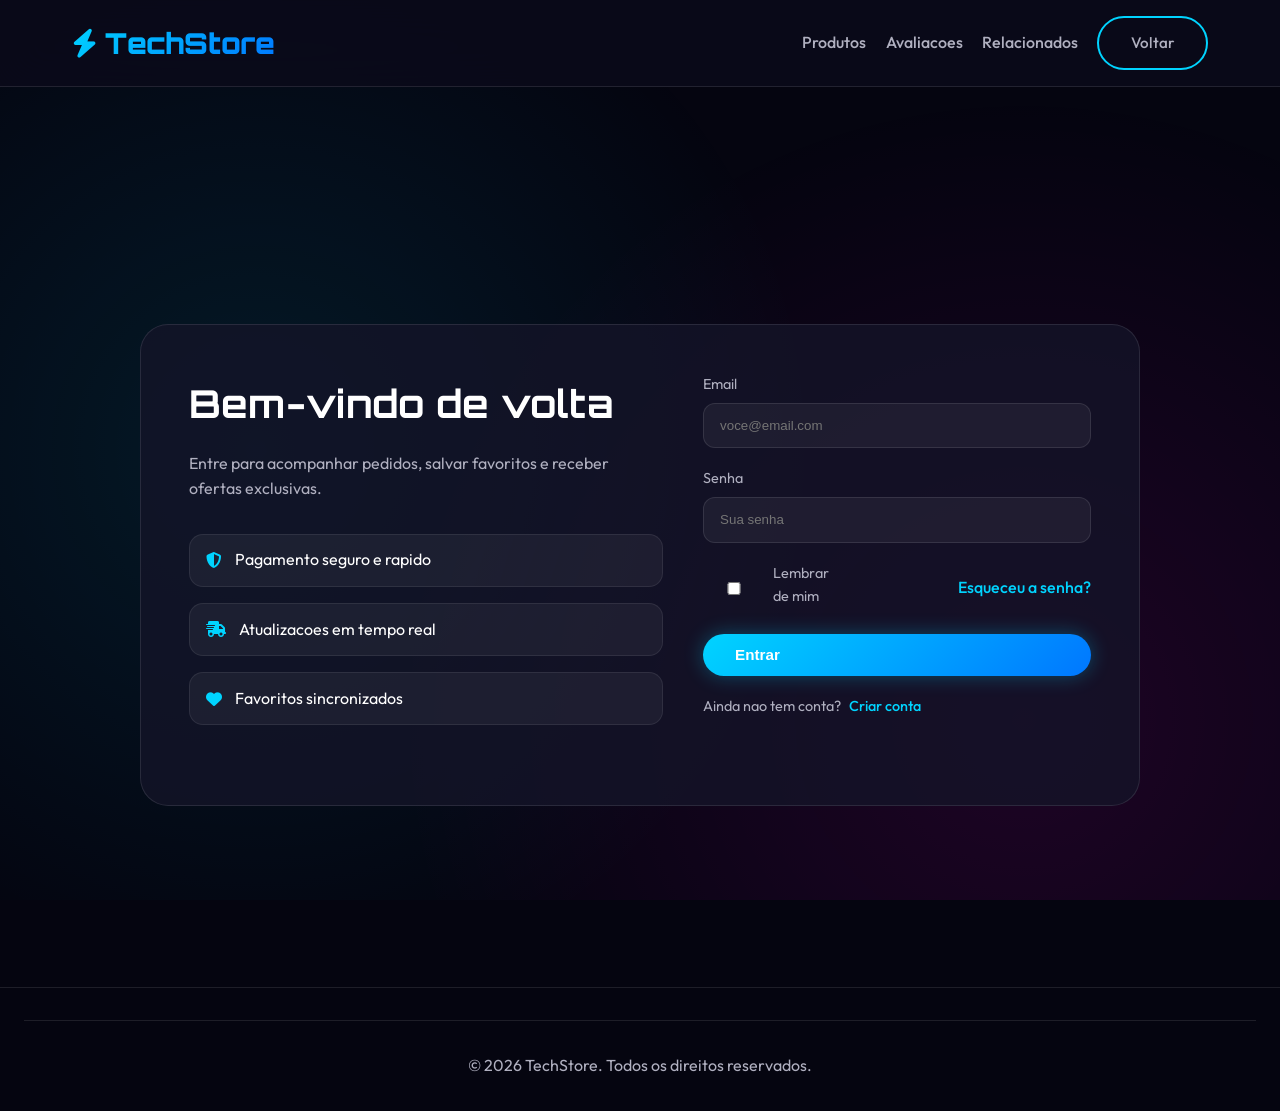
<file: login.html>
﻿<!DOCTYPE html>
<html lang="pt-BR">

<head>
    <meta charset="UTF-8">
    <meta name="viewport" content="width=device-width, initial-scale=1.0">
    <meta name="description" content="TechStore - Entre na sua conta para acompanhar pedidos, favoritos e ofertas premium.">
    <meta name="theme-color" content="#07111f">
    <title>TechStore - Login</title>

    <link rel="preconnect" href="https://fonts.googleapis.com">
    <link rel="preconnect" href="https://fonts.gstatic.com" crossorigin>
    <link href="https://fonts.googleapis.com/css2?family=Orbitron:wght@400;700;900&family=Outfit:wght@300;400;500;600;700&display=swap" rel="stylesheet">

    <link rel="stylesheet" href="styles.css">
    <link rel="stylesheet" href="https://cdnjs.cloudflare.com/ajax/libs/font-awesome/6.4.0/css/all.min.css">
</head>

<body class="login-body">
    <header class="simple-header">
        <nav class="simple-nav">
            <a class="logo" href="index.html">
                <i class="fas fa-bolt"></i> TechStore
            </a>
            <div class="simple-links">
                <a href="index.html#produtos">Produtos</a>
                <a href="index.html#avaliacoes">Avaliacoes</a>
                <a href="index.html#relacionados">Relacionados</a>
                <a class="btn-outline" href="index.html">Voltar</a>
            </div>
        </nav>
    </header>

    <main class="login-page">
        <section class="login-card">
            <div class="login-info">
                <h1>Bem-vindo de volta</h1>
                <p>Entre para acompanhar pedidos, salvar favoritos e receber ofertas exclusivas.</p>
                <div class="login-highlights">
                    <div class="login-highlight">
                        <i class="fas fa-shield-alt"></i>
                        <span>Pagamento seguro e rapido</span>
                    </div>
                    <div class="login-highlight">
                        <i class="fas fa-truck-fast"></i>
                        <span>Atualizacoes em tempo real</span>
                    </div>
                    <div class="login-highlight">
                        <i class="fas fa-heart"></i>
                        <span>Favoritos sincronizados</span>
                    </div>
                </div>
            </div>

            <form class="login-form" id="loginForm">
                <label>
                    <span>Email</span>
                    <input type="email" placeholder="voce@email.com" required>
                </label>
                <label>
                    <span>Senha</span>
                    <input type="password" placeholder="Sua senha" required>
                </label>
                <div class="login-actions">
                    <label class="remember-me">
                        <input type="checkbox">
                        <span>Lembrar de mim</span>
                    </label>
                    <a class="text-link" href="#">Esqueceu a senha?</a>
                </div>
                <button class="btn-primary" type="submit">Entrar</button>
                <div class="login-links">
                    <span>Ainda nao tem conta?</span>
                    <a class="text-link" href="#">Criar conta</a>
                </div>
                <p class="login-feedback" id="loginFeedback" role="status" aria-live="polite"></p>
            </form>
        </section>
    </main>

    <footer class="simple-footer">
        <div class="footer-bottom">
            <p>&copy; 2026 TechStore. Todos os direitos reservados.</p>
        </div>
    </footer>

    <script src="login.js"></script>
</body>

</html>
</file>
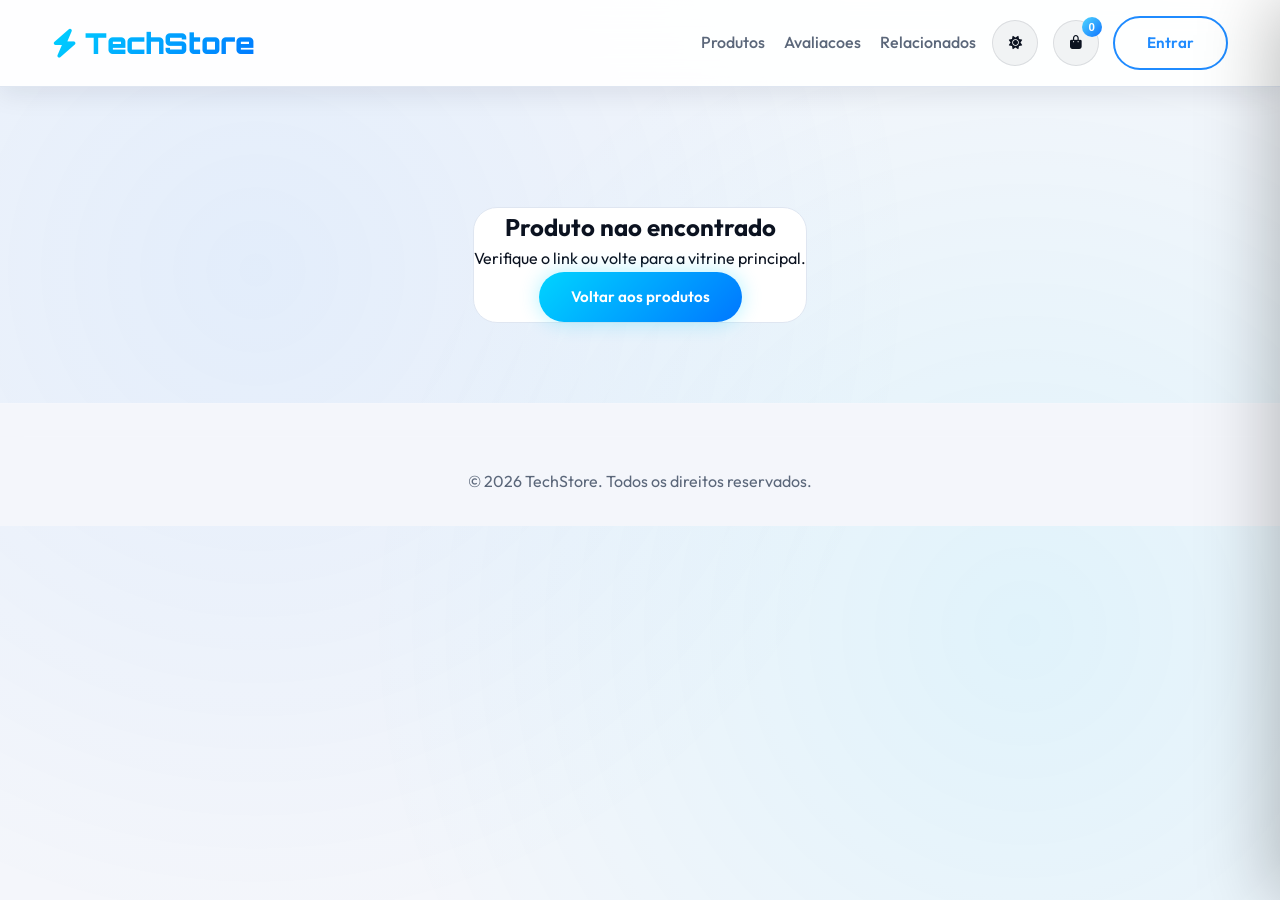
<file: produto.html>
﻿<!DOCTYPE html>
<html lang="pt-BR">

<head>
    <meta charset="UTF-8">
    <meta name="viewport" content="width=device-width, initial-scale=1.0">
    <meta name="description" content="TechStore - Detalhes do produto com review, galeria, precos e itens relacionados.">
    <meta name="theme-color" content="#07111f">
    <title>TechStore - Produto</title>

    <link rel="preconnect" href="https://fonts.googleapis.com">
    <link rel="preconnect" href="https://fonts.gstatic.com" crossorigin>
    <link href="https://fonts.googleapis.com/css2?family=Orbitron:wght@400;700;900&family=Outfit:wght@300;400;500;600;700&display=swap" rel="stylesheet">

    <link rel="stylesheet" href="styles.css">
    <link rel="stylesheet" href="storefront.css">
    <link rel="stylesheet" href="https://cdnjs.cloudflare.com/ajax/libs/font-awesome/6.4.0/css/all.min.css">
</head>

<body class="product-body" data-theme="dark">
    <script>
        try {
            var savedTheme = localStorage.getItem("techstore-theme");
            var preferredTheme = savedTheme || (window.matchMedia("(prefers-color-scheme: light)").matches ? "light" : "dark");
            document.body.dataset.theme = preferredTheme;
            document.documentElement.style.colorScheme = preferredTheme;
        } catch (error) {}
    </script>
    <header class="simple-header">
        <nav class="simple-nav">
            <a class="logo" href="index.html">
                <i class="fas fa-bolt"></i> TechStore
            </a>

            <div class="simple-nav-cluster">
                <div class="simple-links">
                    <a href="index.html#produtos">Produtos</a>
                    <a href="index.html#avaliacoes">Avaliacoes</a>
                    <a href="index.html#relacionados">Relacionados</a>
                </div>

                <div class="simple-actions">
                    <button class="store-icon-btn" id="themeToggle" type="button" aria-label="Alternar tema" aria-pressed="false">
                        <i class="fa-solid fa-moon"></i>
                    </button>
                    <button class="store-icon-btn" id="bagButton" type="button" aria-label="0 itens na sua bag">
                        <i class="fa-solid fa-bag-shopping"></i>
                        <span class="store-bag-count" id="bagCount">0</span>
                    </button>
                    <a class="btn-outline" href="login.html" data-login-link>Entrar</a>
                </div>
            </div>
        </nav>
    </header>

    <main class="product-page">
        <header class="article-header">
            <div class="breadcrumb">
                <a href="index.html">Inicio</a>
                <span>/</span>
                <span id="productBreadcrumb"></span>
            </div>
            <h1 id="productTitle"></h1>
            <p class="review-subtitle" id="productDescription"></p>
            <div class="review-meta">
                <span class="meta-item">
                    <i class="fas fa-user-edit"></i>
                    Por TechStore Lab
                </span>
                <span class="meta-item">
                    <i class="fas fa-calendar"></i>
                    Atualizado em <strong id="productUpdated"></strong>
                </span>
                <span class="meta-item">
                    <i class="fas fa-tags"></i>
                    <span id="productCategory"></span>
                </span>
            </div>
            <div class="review-share">
                <span>Compartilhe:</span>
                <a class="share-btn" data-share="whatsapp" aria-label="Compartilhar no WhatsApp">
                    <i class="fab fa-whatsapp"></i>
                </a>
                <a class="share-btn" data-share="facebook" aria-label="Compartilhar no Facebook">
                    <i class="fab fa-facebook-f"></i>
                </a>
                <a class="share-btn" data-share="twitter" aria-label="Compartilhar no Twitter">
                    <i class="fab fa-twitter"></i>
                </a>
                <button class="share-btn" data-share="copy" type="button" aria-label="Copiar link">
                    <i class="fas fa-link"></i>
                </button>
                <span class="share-feedback" id="shareFeedback" role="status" aria-live="polite"></span>
            </div>
        </header>

        <div class="product-layout">
            <article class="review-article">
                <section class="product-hero product-section" id="productHero">
                    <div class="product-hero-media">
                        <figure class="product-hero-image">
                            <img id="productHeroImage" alt="">
                            <figcaption id="productCaption"></figcaption>
                        </figure>
                        <div class="product-hero-badges" id="productBadges"></div>
                    </div>
                    <div class="product-hero-content">
                        <span class="hero-kicker">Resumo rapido</span>
                        <div class="product-price-block">
                            <span class="product-old-price" id="productOldPrice"></span>
                            <div class="product-current-price" id="productPrice"></div>
                            <div class="product-installments" id="productInstallments"></div>
                        </div>
                        <div class="product-cta">
                            <button class="btn-primary" id="productAddToBag" type="button">Adicionar a bag</button>
                            <button class="btn-outline" id="productOpenBag" type="button" data-open-bag>Abrir bag</button>
                            <a class="btn-outline" href="index.html#produtos">Voltar</a>
                        </div>
                        <div class="product-highlights" id="productHighlights"></div>
                    </div>
                </section>

                <section class="review-pros-cons product-section">
                    <div class="pros-card">
                        <h3>Pros</h3>
                        <ul class="insight-list" id="productPros"></ul>
                    </div>
                    <div class="cons-card">
                        <h3>Contras</h3>
                        <ul class="insight-list" id="productCons"></ul>
                    </div>
                </section>

                <section class="product-details product-section" id="specs">
                    <div class="section-header">
                        <h2>Informacoes gerais</h2>
                        <p>Conheca todos os detalhes do produto</p>
                    </div>
                    <div class="details-grid">
                        <div class="product-gallery">
                            <div class="gallery-main">
                                <img id="galleryMain" alt="">
                            </div>
                            <div class="gallery-thumbs" id="galleryThumbs"></div>
                        </div>
                        <div class="product-info-panel">
                            <h3>Descricao completa</h3>
                            <p id="productLongDescription"></p>
                            <div class="product-specs" id="productSpecs"></div>
                        </div>
                    </div>
                </section>

                <section class="product-pricing product-section">
                    <div class="section-header">
                        <h2>Preco mensal e atualizado</h2>
                        <p>Acompanhe o historico de valores</p>
                    </div>
                    <div class="price-highlights">
                        <article class="price-highlight">
                            <span class="price-label">Menor preco registrado</span>
                            <strong class="price-value" id="priceMinValue"></strong>
                            <span class="price-date" id="priceMinDate"></span>
                        </article>
                        <article class="price-highlight emphasis">
                            <span class="price-label">Menor preco hoje</span>
                            <strong class="price-value" id="priceCurrentValue"></strong>
                            <span class="price-date" id="priceCurrentDate"></span>
                        </article>
                    </div>
                    <div class="price-table" id="priceTable"></div>
                </section>

                <section class="product-reviews product-section">
                    <div class="section-header">
                        <h2>Avaliacoes pessoais</h2>
                        <p>Opinioes de quem ja usou</p>
                    </div>
                    <div class="reviews-grid" id="reviewsGrid"></div>
                </section>

                <section class="product-photo-grid product-section">
                    <div class="section-header">
                        <h2>Fotos detalhadas</h2>
                        <p>Veja cada angulo do produto</p>
                    </div>
                    <div class="detail-gallery" id="detailGallery"></div>
                </section>

                <section class="product-related product-section">
                    <div class="section-header">
                        <h2>Produtos relacionados</h2>
                        <p>Mais itens da mesma categoria</p>
                    </div>
                    <div class="grid-produtos" id="relatedGrid"></div>
                </section>
            </article>

            <aside class="review-sidebar">
                <div class="sidebar-card summary-card">
                    <div class="summary-media">
                        <img id="summaryImage" alt="">
                    </div>
                    <div class="summary-info">
                        <h4 id="summaryTitle"></h4>
                        <div class="summary-rating" id="summaryRating"></div>
                        <div class="summary-price" id="summaryPrice"></div>
                        <div class="summary-installments" id="summaryInstallments"></div>
                    </div>
                    <a class="btn-outline" href="#specs">Ficha tecnica</a>
                </div>

                <div class="sidebar-card newsletter-card">
                    <div class="newsletter-header">
                        <i class="fas fa-envelope-open-text"></i>
                        <div>
                            <strong>Seu resumo inteligente do mundo tech!</strong>
                            <span>Assine a newsletter e receba noticias e reviews em primeira mao.</span>
                        </div>
                    </div>
                    <form class="newsletter-form sidebar-newsletter" id="sidebarNewsletter">
                        <input type="email" placeholder="Digite seu e-mail" required>
                        <button type="submit">inscreva-se</button>
                    </form>
                    <label class="newsletter-check">
                        <input type="checkbox" required>
                        <span>Confirmo que li e concordo com os Termos de Uso e Politica de Privacidade.</span>
                    </label>
                    <span class="newsletter-feedback" id="newsletterFeedback" role="status" aria-live="polite"></span>
                </div>

                <div class="sidebar-card quick-specs">
                    <h4>Especificacoes rapidas</h4>
                    <div class="quick-specs-grid" id="quickSpecs"></div>
                </div>
            </aside>
        </div>
    </main>

    <footer class="simple-footer">
        <div class="footer-bottom">
            <p>&copy; 2026 TechStore. Todos os direitos reservados.</p>
        </div>
    </footer>

    <script src="data.js"></script>
    <script src="storefront.js"></script>
    <script src="produto.js"></script>
</body>

</html>
</file>
<file: styles.css>
@charset "UTF-8";

/* ==========================================================
   CUSTOM PROPERTIES & RESET
   ========================================================== */

:root {
    /* Cores Primarias */
    --primary: #00d4ff;
    --primary-dark: #00a3cc;
    --secondary: #ff00e5;
    --accent: #ffd700;
    
    /* Backgrounds */
    --bg-dark: #0a0a1a;
    --bg-darker: #050510;
    --bg-card: rgba(20, 20, 40, 0.8);
    --bg-glass: rgba(255, 255, 255, 0.05);
    
    /* Text */
    --text-primary: #ffffff;
    --text-secondary: #b0b0c0;
    --text-dark: #1a1a2e;
    
    /* Gradientes */
    --gradient-primary: linear-gradient(135deg, var(--primary) 0%, #0077ff 100%);
    --gradient-accent: linear-gradient(135deg, var(--secondary) 0%, #ff6b9d 100%);
    --gradient-gold: linear-gradient(135deg, #ffd700 0%, #ffed4e 100%);
    
    /* Sombras */
    --shadow-sm: 0 2px 8px rgba(0, 0, 0, 0.1);
    --shadow-md: 0 4px 16px rgba(0, 0, 0, 0.2);
    --shadow-lg: 0 8px 32px rgba(0, 0, 0, 0.3);
    --shadow-glow: 0 0 20px rgba(0, 212, 255, 0.3);
    
    /* Transicoes */
    --transition-fast: 0.2s cubic-bezier(0.4, 0, 0.2, 1);
    --transition-base: 0.3s cubic-bezier(0.4, 0, 0.2, 1);
    --transition-slow: 0.5s cubic-bezier(0.4, 0, 0.2, 1);
    
    /* Espacamentos */
    --spacing-xs: 0.5rem;
    --spacing-sm: 1rem;
    --spacing-md: 2rem;
    --spacing-lg: 4rem;
    --spacing-xl: 6rem;

    /* Editorial (inspirado em portais tech) */
    --editorial-bg: #f4f6fb;
    --editorial-card: #ffffff;
    --editorial-line: #dfe6f1;
    --editorial-muted: #5b677a;
}

* {
    margin: 0;
    padding: 0;
    box-sizing: border-box;
}

html {
    scroll-behavior: smooth;
    scroll-padding-top: 80px;
}

html:focus-within {
    scroll-behavior: smooth;
}

body {
    font-family: 'Outfit', sans-serif;
    background: var(--bg-darker);
    color: var(--text-primary);
    line-height: 1.6;
    overflow-x: hidden;
    position: relative;
}

body::before {
    content: '';
    position: fixed;
    top: 0;
    left: 0;
    width: 100%;
    height: 100%;
    background: 
        radial-gradient(circle at 20% 50%, rgba(0, 212, 255, 0.1) 0%, transparent 50%),
        radial-gradient(circle at 80% 80%, rgba(255, 0, 229, 0.1) 0%, transparent 50%);
    pointer-events: none;
    z-index: -1;
}

body.product-body {
    --primary: #1f8bff;
    --primary-dark: #0f63d6;
    --secondary: #1fb9ff;
    --accent: #f4b73f;
    --bg-darker: var(--editorial-bg);
    --bg-dark: #eef2f7;
    --bg-card: var(--editorial-card);
    --bg-glass: rgba(15, 23, 42, 0.04);
    --text-primary: #0b1220;
    --text-secondary: #5b677a;
    --shadow-md: 0 12px 30px rgba(15, 23, 42, 0.08);
    --shadow-lg: 0 18px 50px rgba(15, 23, 42, 0.12);
    background: var(--editorial-bg);
    color: var(--text-primary);
}

body.product-body::before {
    background:
        radial-gradient(circle at 20% 30%, rgba(31, 139, 255, 0.08) 0%, transparent 55%),
        radial-gradient(circle at 80% 70%, rgba(0, 212, 255, 0.08) 0%, transparent 55%);
}

body.product-body .simple-header {
    background: rgba(255, 255, 255, 0.92);
    border-bottom: 1px solid var(--editorial-line);
    box-shadow: 0 8px 24px rgba(15, 23, 42, 0.08);
}

body.product-body .simple-links a {
    color: var(--text-secondary);
}

body.product-body .simple-links a:hover {
    color: var(--primary-dark);
}

body.product-body .simple-nav {
    max-width: 1240px;
}

body.product-body .price-table th {
    background: #f1f5f9;
}

body.product-body .gallery-thumb.active,
body.product-body .gallery-thumb:hover {
    box-shadow: 0 10px 24px rgba(31, 139, 255, 0.18);
}

/* ==========================================================
   LOADING SCREEN
   ========================================================== */

.loading-screen {
    position: fixed;
    top: 0;
    left: 0;
    width: 100%;
    height: 100%;
    background: var(--bg-darker);
    display: flex;
    justify-content: center;
    align-items: center;
    z-index: 9999;
    transition: opacity 0.5s, visibility 0.5s;
}

.loading-screen.hidden {
    opacity: 0;
    visibility: hidden;
}

.loading-content {
    text-align: center;
}

.loading-logo {
    font-family: 'Orbitron', sans-serif;
    font-size: 3rem;
    font-weight: 900;
    background: var(--gradient-primary);
    -webkit-background-clip: text;
    background-clip: text;
    -webkit-text-fill-color: transparent;
    margin-bottom: 2rem;
    animation: pulse 2s ease-in-out infinite;
}

.loading-bar {
    width: 300px;
    height: 4px;
    background: var(--bg-card);
    border-radius: 10px;
    overflow: hidden;
}

.loading-progress {
    height: 100%;
    background: var(--gradient-primary);
    animation: loading 1.5s ease-in-out infinite;
}

@keyframes loading {
    0% { width: 0%; }
    50% { width: 70%; }
    100% { width: 100%; }
}

@keyframes pulse {
    0%, 100% { opacity: 1; transform: scale(1); }
    50% { opacity: 0.8; transform: scale(1.05); }
}

/* ==========================================================
   HEADER & NAVBAR
   ========================================================== */

#mainHeader {
    position: fixed;
    top: 0;
    left: 0;
    width: 100%;
    z-index: 1000;
    background: rgba(10, 10, 26, 0.8);
    backdrop-filter: blur(20px);
    border-bottom: 1px solid rgba(255, 255, 255, 0.1);
    transition: var(--transition-base);
}

#mainHeader.scrolled {
    background: rgba(10, 10, 26, 0.95);
    box-shadow: var(--shadow-lg);
}

.navbar {
    max-width: 1400px;
    margin: 0 auto;
    padding: 1rem 2rem;
    display: flex;
    justify-content: space-between;
    align-items: center;
}

.logo {
    font-family: 'Orbitron', sans-serif;
    font-size: 1.8rem;
    font-weight: 900;
    background: var(--gradient-primary);
    -webkit-background-clip: text;
    background-clip: text;
    -webkit-text-fill-color: transparent;
    display: flex;
    align-items: center;
    gap: 0.5rem;
    cursor: pointer;
    transition: var(--transition-base);
    text-decoration: none;
}

.logo:hover {
    transform: scale(1.05);
    filter: drop-shadow(0 0 10px rgba(0, 212, 255, 0.5));
}

.logo i {
    color: var(--primary);
}

.menu {
    display: flex;
    list-style: none;
    gap: 2.5rem;
}


.nav-link {
    color: var(--text-secondary);
    text-decoration: none;
    font-weight: 500;
    font-size: 1rem;
    position: relative;
    transition: var(--transition-base);
}

.nav-link::before {
    content: '';
    position: absolute;
    bottom: -5px;
    left: 0;
    width: 0;
    height: 2px;
    background: var(--gradient-primary);
    transition: var(--transition-base);
}

.nav-link:hover,
.nav-link.active {
    color: var(--text-primary);
}

.nav-link:hover::before,
.nav-link.active::before {
    width: 100%;
}

.nav-actions {
    display: flex;
    align-items: center;
    gap: 1rem;
}

.btn-icon {
    background: transparent;
    border: none;
    color: var(--text-secondary);
    font-size: 1.2rem;
    cursor: pointer;
    padding: 0.5rem;
    border-radius: 50%;
    transition: var(--transition-base);
    position: relative;
}

.btn-icon:hover {
    color: var(--text-primary);
    background: var(--bg-glass);
}

.btn-icon.bounce {
    animation: cartPop 0.5s ease;
}

@keyframes cartPop {
    0% {
        transform: scale(1);
    }
    30% {
        transform: scale(1.2);
    }
    60% {
        transform: scale(0.95);
    }
    100% {
        transform: scale(1);
    }
}

.cart-btn {
    position: relative;
}

.cart-badge {
    position: absolute;
    top: -5px;
    right: -5px;
    background: var(--gradient-accent);
    color: white;
    font-size: 0.7rem;
    font-weight: 700;
    padding: 0.2rem 0.4rem;
    border-radius: 10px;
    min-width: 18px;
    text-align: center;
}

.hamburger {
    display: none;
    flex-direction: column;
    gap: 5px;
    background: transparent;
    border: none;
    cursor: pointer;
    padding: 0.5rem;
}

.hamburger span {
    width: 25px;
    height: 3px;
    background: var(--text-primary);
    border-radius: 3px;
    transition: var(--transition-base);
}

.hamburger.active span:nth-child(1) {
    transform: rotate(45deg) translate(8px, 8px);
}

.hamburger.active span:nth-child(2) {
    opacity: 0;
}

.hamburger.active span:nth-child(3) {
    transform: rotate(-45deg) translate(7px, -6px);
}

/* Search Bar */
.search-bar {
    position: absolute;
    top: 100%;
    left: 0;
    width: 100%;
    background: rgba(10, 10, 26, 0.95);
    backdrop-filter: blur(20px);
    padding: 1.5rem 2rem;
    transform: translateY(-100%);
    opacity: 0;
    visibility: hidden;
    transition: var(--transition-base);
    border-bottom: 1px solid rgba(255, 255, 255, 0.1);
}

.search-bar.active {
    transform: translateY(0);
    opacity: 1;
    visibility: visible;
}

.search-bar input {
    width: 100%;
    max-width: 600px;
    margin: 0 auto;
    display: block;
    padding: 1rem 1.5rem;
    background: var(--bg-glass);
    border: 1px solid rgba(255, 255, 255, 0.1);
    border-radius: 50px;
    color: var(--text-primary);
    font-size: 1rem;
    outline: none;
    transition: var(--transition-base);
}

.search-bar input:focus {
    border-color: var(--primary);
    box-shadow: 0 0 0 3px rgba(0, 212, 255, 0.1);
}

.search-close {
    position: absolute;
    top: 50%;
    right: 2rem;
    transform: translateY(-50%);
    background: transparent;
    border: none;
    color: var(--text-secondary);
    font-size: 1.5rem;
    cursor: pointer;
    transition: var(--transition-base);
}

.search-close:hover {
    color: var(--text-primary);
}

/* ==========================================================
   NAVBAR ANIMATIONS
   ========================================================== */

#mainHeader {
    transition: transform var(--transition-base), background var(--transition-base), box-shadow var(--transition-base);
}

#mainHeader.is-scrolling {
    box-shadow: 0 12px 30px rgba(0, 0, 0, 0.35);
}

#mainHeader.scrolling-down {
    transform: translateY(-4px);
}

#mainHeader.scrolling-up {
    transform: translateY(0);
}

.navbar {
    transition: transform var(--transition-base);
}

body.loaded .menu li {
    animation: navItem 0.6s ease-out forwards;
}

body.loaded .menu li:nth-child(1) { animation-delay: 0.05s; }
body.loaded .menu li:nth-child(2) { animation-delay: 0.1s; }
body.loaded .menu li:nth-child(3) { animation-delay: 0.15s; }
body.loaded .menu li:nth-child(4) { animation-delay: 0.2s; }

body.loaded .navbar {
    animation: navFade 0.8s ease-out;
}

@keyframes navFade {
    from { opacity: 0; transform: translateY(-12px); }
    to { opacity: 1; transform: translateY(0); }
}

@keyframes navItem {
    from { opacity: 0; transform: translateY(-6px); }
    to { opacity: 1; transform: translateY(0); }
}

/* ==========================================================
   BUTTONS
   ========================================================== */

.btn-primary,
.btn-secondary,
.btn-outline {
    padding: 0.8rem 2rem;
    border-radius: 50px;
    font-weight: 600;
    font-size: 0.95rem;
    cursor: pointer;
    border: none;
    display: inline-flex;
    align-items: center;
    gap: 0.5rem;
    transition: var(--transition-base);
    text-decoration: none;
    position: relative;
    overflow: hidden;
}

.btn-primary {
    background: var(--gradient-primary);
    color: white;
    box-shadow: var(--shadow-glow);
}

.btn-primary::before {
    content: '';
    position: absolute;
    top: 0;
    left: -100%;
    width: 100%;
    height: 100%;
    background: linear-gradient(90deg, transparent, rgba(255, 255, 255, 0.2), transparent);
    transition: var(--transition-slow);
}

.btn-primary:hover::before {
    left: 100%;
}

.btn-primary:hover {
    transform: translateY(-2px);
    box-shadow: 0 8px 25px rgba(0, 212, 255, 0.4);
}

.btn-secondary {
    background: var(--gradient-accent);
    color: white;
}

.btn-secondary:hover {
    transform: scale(1.05);
}

.btn-outline {
    background: transparent;
    border: 2px solid var(--primary);
    color: var(--primary);
}

.btn-outline:hover {
    background: var(--primary);
    color: white;
}

/* ==========================================================
   BANNER / HERO SECTION
   ========================================================== */

.banner {
    position: relative;
    min-height: 100vh;
    display: flex;
    align-items: center;
    justify-content: center;
    background: 
        linear-gradient(135deg, rgba(10, 10, 26, 0.8) 0%, rgba(5, 5, 16, 0.9) 100%),
        url('https://images.unsplash.com/photo-1519389950473-47ba0277781c?w=1920') center/cover no-repeat;
    overflow: hidden;
}

.banner::before {
    content: '';
    position: absolute;
    top: 0;
    left: 0;
    width: 100%;
    height: 100%;
    background: 
        radial-gradient(circle at 30% 50%, rgba(0, 212, 255, 0.15) 0%, transparent 50%),
        radial-gradient(circle at 70% 70%, rgba(255, 0, 229, 0.15) 0%, transparent 50%);
    animation: gradientShift 10s ease infinite;
}

@keyframes gradientShift {
    0%, 100% { opacity: 1; }
    50% { opacity: 0.8; }
}

.banner-overlay {
    position: absolute;
    top: 0;
    left: 0;
    width: 100%;
    height: 100%;
    background: linear-gradient(135deg, rgba(0, 212, 255, 0.05) 0%, rgba(255, 0, 229, 0.05) 100%);
}

.banner-content {
    position: relative;
    z-index: 2;
    text-align: left;
    max-width: 1200px;
    padding: 2rem;
}

.banner-layout {
    display: grid;
    grid-template-columns: minmax(0, 1fr) minmax(0, 0.85fr);
    gap: 3rem;
    align-items: center;
}

.banner-text h1 {
    font-family: 'Orbitron', sans-serif;
    font-size: clamp(2.5rem, 5vw, 5rem);
    font-weight: 900;
    margin-bottom: 1.5rem;
    background: linear-gradient(135deg, var(--primary) 0%, #ffffff 50%, var(--secondary) 100%);
    -webkit-background-clip: text;
    background-clip: text;
    -webkit-text-fill-color: transparent;
    animation: fadeInUp 0.8s ease-out;
}

.banner-text p {
    font-size: clamp(1rem, 2vw, 1.3rem);
    color: var(--text-secondary);
    margin-bottom: 2.5rem;
    animation: fadeInUp 0.8s ease-out 0.2s backwards;
}

.banner-buttons {
    display: flex;
    gap: 1.5rem;
    justify-content: flex-start;
    flex-wrap: wrap;
    animation: fadeInUp 0.8s ease-out 0.4s backwards;
}

.banner-highlights {
    margin-top: 2.5rem;
    display: grid;
    grid-template-columns: repeat(3, minmax(0, 1fr));
    gap: 1rem;
}

.highlight-item {
    display: flex;
    gap: 0.8rem;
    align-items: flex-start;
    background: var(--bg-glass);
    border: 1px solid rgba(255, 255, 255, 0.08);
    border-radius: 16px;
    padding: 1rem 1.2rem;
    backdrop-filter: blur(12px);
}

.highlight-item i {
    color: var(--primary);
    font-size: 1.1rem;
    margin-top: 0.2rem;
}

.highlight-item strong {
    display: block;
    font-size: 0.95rem;
    margin-bottom: 0.2rem;
}

.highlight-item span {
    color: var(--text-secondary);
    font-size: 0.85rem;
}

.banner-showcase {
    display: flex;
    flex-direction: column;
    gap: 1.5rem;
}

.hero-card {
    background: var(--bg-card);
    border: 1px solid rgba(255, 255, 255, 0.08);
    border-radius: 22px;
    padding: 1.8rem;
    box-shadow: var(--shadow-lg);
    display: flex;
    flex-direction: column;
    gap: 1rem;
}

.hero-card.primary {
    background: linear-gradient(135deg, rgba(0, 212, 255, 0.12), rgba(255, 0, 229, 0.12)), var(--bg-card);
}

.hero-tag {
    align-self: flex-start;
    padding: 0.35rem 0.8rem;
    border-radius: 999px;
    background: rgba(0, 212, 255, 0.16);
    color: var(--primary);
    font-size: 0.75rem;
    font-weight: 700;
    text-transform: uppercase;
    letter-spacing: 0.08em;
}

.hero-card h3 {
    font-size: 1.4rem;
}

.hero-card p {
    color: var(--text-secondary);
    font-size: 0.95rem;
}

.hero-price {
    display: flex;
    flex-direction: column;
    gap: 0.2rem;
}

.hero-price span {
    color: var(--text-secondary);
    font-size: 0.85rem;
}

.hero-price strong {
    font-size: 1.6rem;
    color: var(--accent);
}

.hero-mini-grid {
    display: grid;
    grid-template-columns: repeat(2, minmax(0, 1fr));
    gap: 1rem;
}

.hero-mini-card {
    background: rgba(255, 255, 255, 0.06);
    border: 1px solid rgba(255, 255, 255, 0.08);
    border-radius: 18px;
    padding: 1rem;
    display: flex;
    flex-direction: column;
    gap: 0.4rem;
}

.hero-mini-card span {
    font-size: 0.75rem;
    text-transform: uppercase;
    letter-spacing: 0.08em;
    color: var(--text-secondary);
}

.hero-mini-card strong {
    font-size: 1rem;
}

.hero-mini-card small {
    color: var(--accent);
    font-weight: 700;
}

@keyframes fadeInUp {
    from {
        opacity: 0;
        transform: translateY(30px);
    }
    to {
        opacity: 1;
        transform: translateY(0);
    }
}

/* Scroll Indicator */
.scroll-indicator {
    position: absolute;
    bottom: 2rem;
    left: 50%;
    transform: translateX(-50%);
    z-index: 2;
    animation: bounce 2s infinite;
}

.mouse {
    width: 30px;
    height: 50px;
    border: 2px solid var(--primary);
    border-radius: 20px;
    position: relative;
    margin: 0 auto 0.5rem;
}

.wheel {
    width: 4px;
    height: 8px;
    background: var(--primary);
    border-radius: 2px;
    position: absolute;
    top: 10px;
    left: 50%;
    transform: translateX(-50%);
    animation: scroll 2s infinite;
}

@keyframes scroll {
    0% { transform: translateX(-50%) translateY(0); opacity: 1; }
    100% { transform: translateX(-50%) translateY(15px); opacity: 0; }
}

.arrow {
    display: flex;
    flex-direction: column;
    align-items: center;
    gap: 3px;
}

.arrow span {
    width: 12px;
    height: 12px;
    border-bottom: 2px solid var(--primary);
    border-right: 2px solid var(--primary);
    transform: rotate(45deg);
    animation: arrowMove 2s infinite;
}

.arrow span:nth-child(2) {
    animation-delay: 0.2s;
}

@keyframes arrowMove {
    0% { opacity: 0; transform: rotate(45deg) translate(-5px, -5px); }
    50% { opacity: 1; }
    100% { opacity: 0; transform: rotate(45deg) translate(5px, 5px); }
}

@keyframes bounce {
    0%, 100% { transform: translateX(-50%) translateY(0); }
    50% { transform: translateX(-50%) translateY(-10px); }
}

/* ==========================================================
   SECTIONS
   ========================================================== */

section {
    padding: var(--spacing-xl) var(--spacing-md);
    position: relative;
}

.section-header {
    text-align: center;
    margin-bottom: var(--spacing-lg);
}

.section-header h2 {
    font-family: 'Orbitron', sans-serif;
    font-size: clamp(2rem, 4vw, 3rem);
    font-weight: 700;
    margin-bottom: 1rem;
    background: var(--gradient-primary);
    -webkit-background-clip: text;
    background-clip: text;
    -webkit-text-fill-color: transparent;
}

.section-header p {
    font-size: 1.1rem;
    color: var(--text-secondary);
}

/* ==========================================================
   FILTROS
   ========================================================== */

.filtros {
    display: flex;
    justify-content: center;
    gap: 1rem;
    margin-bottom: 3rem;
    flex-wrap: wrap;
}

.filtro-btn {
    padding: 0.7rem 1.5rem;
    background: var(--bg-card);
    border: 1px solid rgba(255, 255, 255, 0.1);
    color: var(--text-secondary);
    border-radius: 50px;
    cursor: pointer;
    font-weight: 500;
    transition: var(--transition-base);
}

.filtro-btn:hover {
    border-color: var(--primary);
    color: var(--text-primary);
}

.filtro-btn.active {
    background: var(--gradient-primary);
    border-color: transparent;
    color: white;
}

/* ==========================================================
   PRODUTOS GRID
   ========================================================== */

.grid-produtos {
    display: grid;
    grid-template-columns: repeat(auto-fill, minmax(280px, 1fr));
    gap: 2rem;
    max-width: 1400px;
    margin: 0 auto;
}

.card-produto {
    background: var(--bg-card);
    backdrop-filter: blur(10px);
    border: 1px solid rgba(255, 255, 255, 0.1);
    border-radius: 20px;
    padding: 1.5rem;
    transition: var(--transition-base);
    display: flex;
    flex-direction: column;
    position: relative;
    overflow: hidden;
}

.card-produto::before {
    content: '';
    position: absolute;
    top: 0;
    left: -100%;
    width: 100%;
    height: 100%;
    background: linear-gradient(90deg, transparent, rgba(0, 212, 255, 0.1), transparent);
    transition: var(--transition-slow);
}

.card-produto:hover::before {
    left: 100%;
}

.card-produto:hover {
    transform: translateY(-10px);
    border-color: var(--primary);
    box-shadow: 0 15px 40px rgba(0, 212, 255, 0.2);
}

body.product-body .card-produto {
    border-color: var(--editorial-line);
    box-shadow: var(--shadow-sm);
}

body.product-body .card-produto:hover {
    box-shadow: 0 18px 40px rgba(31, 139, 255, 0.18);
}

.produto-badge {
    position: absolute;
    top: 1rem;
    right: 1rem;
    background: var(--gradient-accent);
    color: white;
    padding: 0.4rem 0.8rem;
    border-radius: 20px;
    font-size: 0.8rem;
    font-weight: 600;
    z-index: 1;
}

.card-produto img {
    width: 100%;
    height: 220px;
    object-fit: contain;
    margin-bottom: 1.5rem;
    transition: var(--transition-base);
    filter: drop-shadow(0 5px 15px rgba(0, 0, 0, 0.3));
}

.card-produto:hover img {
    transform: scale(1.05);
}

.card-produto h3 {
    font-size: 1.2rem;
    margin-bottom: 0.5rem;
    color: var(--text-primary);
    font-weight: 600;
}

.card-produto p {
    color: var(--text-secondary);
    font-size: 0.9rem;
    margin-bottom: 1rem;
    flex-grow: 1;
}

.preco-container {
    margin-bottom: 1rem;
}

.preco-antigo {
    color: var(--text-secondary);
    text-decoration: line-through;
    font-size: 0.9rem;
    display: block;
}

.preco-atual {
    font-size: 1.8rem;
    font-weight: 700;
    background: var(--gradient-gold);
    -webkit-background-clip: text;
    background-clip: text;
    -webkit-text-fill-color: transparent;
}

.card-actions {
    display: flex;
    gap: 0.5rem;
}

.card-actions button {
    flex: 1;
    padding: 0.8rem;
    border: none;
    border-radius: 10px;
    font-weight: 600;
    cursor: pointer;
    transition: var(--transition-base);
}

.btn-add-cart {
    background: var(--gradient-primary);
    color: white;
}

.btn-add-cart:hover {
    transform: translateY(-2px);
    box-shadow: var(--shadow-glow);
}

.btn-favorito {
    background: var(--bg-glass);
    color: var(--text-secondary);
    padding: 0.8rem 1rem;
}

.btn-favorito:hover {
    color: var(--secondary);
}

/* Load More */
.load-more {
    text-align: center;
    margin-top: 3rem;
}

.btn-load-more {
    padding: 1rem 2.5rem;
    background: var(--bg-card);
    border: 2px solid var(--primary);
    color: var(--primary);
    border-radius: 50px;
    font-weight: 600;
    cursor: pointer;
    display: inline-flex;
    align-items: center;
    gap: 0.5rem;
    transition: var(--transition-base);
}

.btn-load-more:hover {
    background: var(--gradient-primary);
    color: white;
    border-color: transparent;
}

/* ==========================================================
   COUNTDOWN TIMER
   ========================================================== */

.countdown-timer {
    display: flex;
    justify-content: center;
    gap: 2rem;
    margin-bottom: 3rem;
}

.timer-item {
    text-align: center;
    background: var(--bg-card);
    border: 1px solid rgba(255, 255, 255, 0.1);
    border-radius: 15px;
    padding: 1.5rem 2rem;
    min-width: 100px;
}

.timer-value {
    display: block;
    font-family: 'Orbitron', sans-serif;
    font-size: 3rem;
    font-weight: 700;
    background: var(--gradient-primary);
    -webkit-background-clip: text;
    background-clip: text;
    -webkit-text-fill-color: transparent;
}

.timer-label {
    display: block;
    font-size: 0.9rem;
    color: var(--text-secondary);
    margin-top: 0.5rem;
}

.timer-separator {
    font-size: 3rem;
    color: var(--primary);
    display: flex;
    align-items: center;
}

/* ==========================================================
   CART SIDEBAR
   ========================================================== */

.cart-sidebar {
    position: fixed;
    top: 0;
    right: -100%;
    width: 100%;
    max-width: 450px;
    height: 100vh;
    background: var(--bg-dark);
    z-index: 2000;
    display: flex;
    flex-direction: column;
    transition: var(--transition-base);
    box-shadow: -5px 0 30px rgba(0, 0, 0, 0.5);
}

.cart-sidebar.active {
    right: 0;
}

.cart-header {
    display: flex;
    justify-content: space-between;
    align-items: center;
    padding: 1.5rem;
    border-bottom: 1px solid rgba(255, 255, 255, 0.1);
}

.cart-header h3 {
    font-size: 1.5rem;
    display: flex;
    align-items: center;
    gap: 0.5rem;
}

.cart-close {
    background: transparent;
    border: none;
    color: var(--text-secondary);
    font-size: 1.5rem;
    cursor: pointer;
    padding: 0.5rem;
    transition: var(--transition-base);
}

.cart-close:hover {
    color: var(--text-primary);
    transform: rotate(90deg);
}

.cart-items {
    flex-grow: 1;
    overflow-y: auto;
    padding: 1.5rem;
}

.cart-item {
    display: flex;
    gap: 1rem;
    padding: 1rem;
    background: var(--bg-card);
    border-radius: 15px;
    margin-bottom: 1rem;
    border: 1px solid rgba(255, 255, 255, 0.1);
}

.cart-item-img {
    width: 80px;
    height: 80px;
    object-fit: contain;
    border-radius: 10px;
    background: var(--bg-glass);
    padding: 0.5rem;
}

.cart-item-details {
    flex-grow: 1;
}

.cart-item-details h4 {
    font-size: 1rem;
    margin-bottom: 0.5rem;
}

.cart-item-price {
    color: var(--primary);
    font-weight: 700;
    margin-bottom: 0.5rem;
}

.cart-item-controls {
    display: flex;
    align-items: center;
    gap: 0.5rem;
}

.cart-item-controls button {
    width: 30px;
    height: 30px;
    border: none;
    background: var(--bg-glass);
    color: var(--text-primary);
    border-radius: 50%;
    cursor: pointer;
    transition: var(--transition-fast);
}

.cart-item-controls button:hover {
    background: var(--primary);
}

.cart-item-quantity {
    padding: 0 1rem;
    font-weight: 600;
}

.cart-item-remove {
    background: transparent;
    border: none;
    color: var(--text-secondary);
    cursor: pointer;
    padding: 0.5rem;
    transition: var(--transition-fast);
}

.cart-item-remove:hover {
    color: var(--secondary);
}

.cart-empty {
    text-align: center;
    padding: 4rem 2rem;
    color: var(--text-secondary);
}

.cart-empty i {
    font-size: 4rem;
    margin-bottom: 1rem;
    opacity: 0.3;
}

.cart-footer {
    padding: 1.5rem;
    border-top: 1px solid rgba(255, 255, 255, 0.1);
}

.cart-total {
    display: flex;
    justify-content: space-between;
    align-items: center;
    margin-bottom: 1.5rem;
    font-size: 1.3rem;
}

.total-value {
    font-weight: 700;
    background: var(--gradient-gold);
    -webkit-background-clip: text;
    background-clip: text;
    -webkit-text-fill-color: transparent;
}

.btn-checkout {
    width: 100%;
    padding: 1rem;
    background: var(--gradient-primary);
    border: none;
    color: white;
    border-radius: 50px;
    font-weight: 700;
    font-size: 1.1rem;
    cursor: pointer;
    display: flex;
    align-items: center;
    justify-content: center;
    gap: 0.5rem;
    transition: var(--transition-base);
}

.btn-checkout:hover {
    transform: translateY(-2px);
    box-shadow: var(--shadow-glow);
}

/* ==========================================================
   CONTATO
   ========================================================== */

.contato-container {
    display: grid;
    grid-template-columns: repeat(auto-fit, minmax(400px, 1fr));
    gap: 3rem;
    max-width: 1200px;
    margin: 0 auto;
}

.contato-info {
    background: var(--bg-card);
    backdrop-filter: blur(10px);
    border: 1px solid rgba(255, 255, 255, 0.1);
    border-radius: 20px;
    padding: 2.5rem;
}

.contato-info h3 {
    font-size: 1.8rem;
    margin-bottom: 2rem;
    background: var(--gradient-primary);
    -webkit-background-clip: text;
    background-clip: text;
    -webkit-text-fill-color: transparent;
}

.info-item {
    display: flex;
    gap: 1.5rem;
    margin-bottom: 2rem;
}

.info-item i {
    font-size: 1.5rem;
    color: var(--primary);
    width: 40px;
    height: 40px;
    display: flex;
    align-items: center;
    justify-content: center;
    background: var(--bg-glass);
    border-radius: 50%;
}

.info-item h4 {
    margin-bottom: 0.3rem;
    color: var(--text-primary);
}

.info-item p {
    color: var(--text-secondary);
}

.social-links {
    display: flex;
    gap: 1rem;
    margin-top: 2rem;
}

.social-links a {
    width: 45px;
    height: 45px;
    display: flex;
    align-items: center;
    justify-content: center;
    background: var(--bg-glass);
    border: 1px solid rgba(255, 255, 255, 0.1);
    border-radius: 50%;
    color: var(--text-secondary);
    font-size: 1.2rem;
    transition: var(--transition-base);
}

.social-links a:hover {
    background: var(--gradient-primary);
    border-color: transparent;
    color: white;
    transform: translateY(-3px);
}

/* Form */
.form-contato {
    background: var(--bg-card);
    backdrop-filter: blur(10px);
    border: 1px solid rgba(255, 255, 255, 0.1);
    border-radius: 20px;
    padding: 2.5rem;
}

.form-contato h3 {
    font-size: 1.8rem;
    margin-bottom: 2rem;
    background: var(--gradient-primary);
    -webkit-background-clip: text;
    background-clip: text;
    -webkit-text-fill-color: transparent;
}

.form-group {
    position: relative;
    margin-bottom: 2rem;
}

.form-group input,
.form-group textarea {
    width: 100%;
    padding: 1rem 1.2rem;
    background: var(--bg-glass);
    border: 1px solid rgba(255, 255, 255, 0.1);
    border-radius: 10px;
    color: var(--text-primary);
    font-size: 1rem;
    font-family: inherit;
    outline: none;
    transition: var(--transition-base);
}

.form-group input:focus,
.form-group textarea:focus {
    border-color: var(--primary);
    box-shadow: 0 0 0 3px rgba(0, 212, 255, 0.1);
}

.form-group label {
    position: absolute;
    left: 1.2rem;
    top: 1rem;
    color: var(--text-secondary);
    font-size: 1rem;
    pointer-events: none;
    transition: var(--transition-base);
}

.form-group input:focus + label,
.form-group textarea:focus + label,
.form-group input:not(:placeholder-shown) + label,
.form-group textarea:not(:placeholder-shown) + label {
    top: -0.7rem;
    left: 0.8rem;
    font-size: 0.8rem;
    color: var(--primary);
    background: var(--bg-dark);
    padding: 0 0.5rem;
}

.form-error {
    color: var(--secondary);
    font-size: 0.85rem;
    margin-top: 0.3rem;
    display: none;
}

.form-group.error .form-error {
    display: block;
}

.form-group.error input,
.form-group.error textarea {
    border-color: var(--secondary);
}

.btn-submit {
    width: 100%;
    padding: 1rem;
    background: var(--gradient-primary);
    border: none;
    color: white;
    border-radius: 50px;
    font-weight: 700;
    font-size: 1.1rem;
    cursor: pointer;
    display: flex;
    align-items: center;
    justify-content: center;
    gap: 0.5rem;
    transition: var(--transition-base);
}

.btn-submit:hover {
    transform: translateY(-2px);
    box-shadow: var(--shadow-glow);
}

/* ==========================================================
   FOOTER
   ========================================================== */

footer {
    background: var(--bg-darker);
    border-top: 1px solid rgba(255, 255, 255, 0.1);
    padding: 3rem 2rem 1.5rem;
}

.footer-content {
    max-width: 1400px;
    margin: 0 auto;
    display: grid;
    grid-template-columns: repeat(auto-fit, minmax(250px, 1fr));
    gap: 3rem;
    margin-bottom: 2rem;
}

.footer-section h4 {
    font-size: 1.2rem;
    margin-bottom: 1.5rem;
    background: var(--gradient-primary);
    -webkit-background-clip: text;
    background-clip: text;
    -webkit-text-fill-color: transparent;
}

.footer-section p {
    color: var(--text-secondary);
    line-height: 1.8;
    margin-bottom: 1rem;
}

.footer-section ul {
    list-style: none;
}

.footer-section ul li {
    margin-bottom: 0.8rem;
}

.footer-section ul li a {
    color: var(--text-secondary);
    text-decoration: none;
    transition: var(--transition-base);
}

.footer-section ul li a:hover {
    color: var(--primary);
    padding-left: 5px;
}

.footer-social {
    display: flex;
    gap: 1rem;
    margin-top: 1rem;
}

.footer-social a {
    width: 40px;
    height: 40px;
    display: flex;
    align-items: center;
    justify-content: center;
    background: var(--bg-glass);
    border: 1px solid rgba(255, 255, 255, 0.1);
    border-radius: 50%;
    color: var(--text-secondary);
    font-size: 1.1rem;
    transition: var(--transition-base);
}

.footer-social a:hover {
    background: var(--gradient-primary);
    border-color: transparent;
    color: white;
    transform: translateY(-3px);
}

.newsletter-form {
    display: flex;
    gap: 0.5rem;
    margin-top: 1rem;
}

.newsletter-form input {
    flex: 1;
    padding: 0.8rem 1rem;
    background: var(--bg-glass);
    border: 1px solid rgba(255, 255, 255, 0.1);
    border-radius: 50px;
    color: var(--text-primary);
    outline: none;
    transition: var(--transition-base);
}

.newsletter-form input:focus {
    border-color: var(--primary);
}

.newsletter-form button {
    width: 45px;
    height: 45px;
    background: var(--gradient-primary);
    border: none;
    border-radius: 50%;
    color: white;
    cursor: pointer;
    display: flex;
    align-items: center;
    justify-content: center;
    transition: var(--transition-base);
}

.newsletter-form button:hover {
    transform: scale(1.1);
}

.footer-bottom {
    text-align: center;
    padding-top: 2rem;
    border-top: 1px solid rgba(255, 255, 255, 0.1);
    color: var(--text-secondary);
}

/* ==========================================================
   SCROLL TO TOP
   ========================================================== */

.scroll-to-top {
    position: fixed;
    bottom: 2rem;
    right: 2rem;
    width: 50px;
    height: 50px;
    background: var(--gradient-primary);
    border: none;
    border-radius: 50%;
    color: white;
    font-size: 1.2rem;
    cursor: pointer;
    display: flex;
    align-items: center;
    justify-content: center;
    opacity: 0;
    visibility: hidden;
    transition: var(--transition-base);
    z-index: 999;
    box-shadow: var(--shadow-glow);
}

.scroll-to-top.visible {
    opacity: 1;
    visibility: visible;
}

.scroll-to-top:hover {
    transform: translateY(-5px);
}

/* ==========================================================
   TOAST NOTIFICATION
   ========================================================== */

.toast {
    position: fixed;
    bottom: 2rem;
    left: 50%;
    transform: translateX(-50%) translateY(100px);
    background: var(--bg-dark);
    border: 1px solid var(--primary);
    padding: 1rem 2rem;
    border-radius: 50px;
    display: flex;
    align-items: center;
    gap: 1rem;
    box-shadow: var(--shadow-lg);
    opacity: 0;
    visibility: hidden;
    transition: var(--transition-base);
    z-index: 3000;
}

.toast.show {
    transform: translateX(-50%) translateY(0);
    opacity: 1;
    visibility: visible;
}

.toast i {
    color: var(--primary);
    font-size: 1.3rem;
}

.toast span {
    color: var(--text-primary);
    font-weight: 500;
}

/* ==========================================================
   DETALHES DE PRODUTO
   ========================================================== */

.btn-detalhes {
    margin-top: 1rem;
    padding: 0.8rem 1rem;
    background: var(--bg-glass);
    border: 1px solid rgba(255, 255, 255, 0.1);
    color: var(--text-primary);
    text-decoration: none;
    border-radius: 12px;
    font-weight: 600;
    display: inline-flex;
    align-items: center;
    justify-content: center;
    gap: 0.5rem;
    transition: var(--transition-base);
}

.btn-detalhes:hover {
    border-color: var(--primary);
    color: var(--primary);
    transform: translateY(-2px);
}

.simple-header {
    position: sticky;
    top: 0;
    z-index: 1000;
    background: rgba(10, 10, 26, 0.9);
    backdrop-filter: blur(20px);
    border-bottom: 1px solid rgba(255, 255, 255, 0.1);
}

.simple-nav {
    max-width: 1200px;
    margin: 0 auto;
    padding: 1rem 2rem;
    display: flex;
    align-items: center;
    justify-content: space-between;
    gap: 1.5rem;
}

.simple-links {
    display: flex;
    align-items: center;
    gap: 1.2rem;
    flex-wrap: wrap;
}

.simple-links a {
    color: var(--text-secondary);
    text-decoration: none;
    font-weight: 500;
    transition: var(--transition-base);
}

.simple-links a:hover {
    color: var(--text-primary);
}

.simple-footer {
    padding: 2rem 1.5rem;
}

.product-page {
    padding: 120px 1.5rem 5rem;
    display: flex;
    flex-direction: column;
    gap: 2.5rem;
}

body.product-body .product-page section {
    padding: 0;
}

.product-section {
    display: flex;
    flex-direction: column;
    gap: 1.5rem;
}

.product-layout {
    max-width: 1240px;
    margin: 0 auto;
    display: grid;
    grid-template-columns: minmax(0, 1fr) 320px;
    gap: 2.5rem;
    align-items: start;
}

.review-article {
    display: flex;
    flex-direction: column;
    gap: 2.5rem;
    min-width: 0;
}

.article-header {
    max-width: 1240px;
    margin: 0 auto;
    display: flex;
    flex-direction: column;
    gap: 0.9rem;
    padding-bottom: 1.5rem;
    border-bottom: 1px solid var(--editorial-line);
}

.article-header h1 {
    font-family: 'Orbitron', sans-serif;
    font-size: clamp(2.2rem, 4vw, 3.4rem);
    color: var(--text-primary);
}

.review-subtitle {
    color: var(--text-secondary);
    font-size: 1.1rem;
    max-width: 800px;
}

.review-meta {
    display: flex;
    flex-wrap: wrap;
    gap: 1rem;
    color: var(--text-secondary);
    font-size: 0.95rem;
}

.meta-item {
    display: inline-flex;
    align-items: center;
    gap: 0.5rem;
    background: var(--bg-glass);
    border: 1px solid var(--editorial-line);
    padding: 0.35rem 0.8rem;
    border-radius: 999px;
}

.review-share {
    display: flex;
    align-items: center;
    gap: 0.6rem;
    flex-wrap: wrap;
    color: var(--text-secondary);
}

.review-share > span {
    font-weight: 600;
}

.share-btn {
    width: 38px;
    height: 38px;
    border-radius: 50%;
    border: 1px solid var(--editorial-line);
    background: var(--bg-card);
    color: var(--text-primary);
    display: inline-flex;
    align-items: center;
    justify-content: center;
    cursor: pointer;
    transition: var(--transition-base);
    text-decoration: none;
}

.share-btn:hover {
    transform: translateY(-2px);
    border-color: var(--primary);
    color: var(--primary);
    box-shadow: var(--shadow-sm);
}

.share-feedback {
    font-size: 0.85rem;
    color: var(--primary-dark);
    min-height: 1rem;
}

body.product-body .section-header {
    text-align: left;
    margin-bottom: 0;
}

body.product-body .section-header h2 {
    background: none;
    -webkit-text-fill-color: initial;
    color: var(--text-primary);
}

body.product-body .section-header p {
    color: var(--text-secondary);
}

.product-hero {
    width: 100%;
    background: var(--bg-card);
    border: 1px solid var(--editorial-line);
    border-radius: 24px;
    padding: 2.5rem;
    display: grid;
    grid-template-columns: 1.1fr 0.9fr;
    gap: 2.5rem;
    position: relative;
    overflow: hidden;
    box-shadow: var(--shadow-md);
}

.product-hero::before {
    content: '';
    position: absolute;
    inset: 0;
    background: linear-gradient(135deg, rgba(31, 139, 255, 0.08) 0%, rgba(0, 212, 255, 0.04) 100%);
    pointer-events: none;
}

.product-hero-content,
.product-hero-media {
    position: relative;
    z-index: 1;
}

.product-hero-content {
    display: flex;
    flex-direction: column;
    gap: 1.2rem;
    align-items: flex-start;
}

.breadcrumb {
    display: flex;
    align-items: center;
    gap: 0.5rem;
    color: var(--text-secondary);
    font-size: 0.9rem;
    margin-bottom: 0.5rem;
}

.breadcrumb a {
    color: var(--text-secondary);
    text-decoration: none;
}

.breadcrumb a:hover {
    color: var(--text-primary);
}

.hero-kicker {
    text-transform: uppercase;
    letter-spacing: 0.12em;
    font-size: 0.75rem;
    font-weight: 700;
    color: var(--primary-dark);
    margin-bottom: 0.8rem;
    display: inline-block;
}

.product-price-block {
    margin: 0;
}

.product-old-price {
    text-decoration: line-through;
    color: var(--text-secondary);
    display: block;
}

.product-current-price {
    font-size: 2.4rem;
    font-weight: 700;
    background: var(--gradient-gold);
    -webkit-background-clip: text;
    background-clip: text;
    -webkit-text-fill-color: transparent;
}

.product-installments,
.product-updated {
    color: var(--text-secondary);
    font-size: 0.95rem;
}

.product-cta {
    display: flex;
    gap: 1rem;
    flex-wrap: wrap;
}

.product-highlights {
    display: flex;
    gap: 0.75rem;
    flex-wrap: wrap;
}

.highlight-chip {
    padding: 0.4rem 0.9rem;
    border-radius: 999px;
    border: 1px solid var(--editorial-line);
    background: var(--bg-glass);
    font-size: 0.85rem;
    color: var(--text-primary);
}

.review-pros-cons {
    display: grid;
    grid-template-columns: repeat(2, minmax(0, 1fr));
    gap: 1.5rem;
}

.pros-card,
.cons-card {
    background: var(--bg-card);
    border: 1px solid var(--editorial-line);
    border-radius: 20px;
    padding: 1.5rem;
    box-shadow: var(--shadow-sm);
}

.pros-card h3,
.cons-card h3 {
    font-size: 1.1rem;
    color: var(--text-primary);
}

.pros-card {
    border-left: 4px solid #22c55e;
}

.cons-card {
    border-left: 4px solid #ef4444;
}

.insight-list {
    list-style: none;
    display: flex;
    flex-direction: column;
    gap: 0.75rem;
    margin-top: 1rem;
}

.insight-list li {
    display: flex;
    gap: 0.75rem;
    align-items: flex-start;
    color: var(--text-secondary);
    font-size: 0.95rem;
}

.insight-list i {
    color: var(--primary);
    margin-top: 0.15rem;
}

.pros-card .insight-list i {
    color: #22c55e;
}

.cons-card .insight-list i {
    color: #ef4444;
}

.product-hero-image {
    background: var(--bg-glass);
    border-radius: 20px;
    padding: 1rem;
    margin: 0;
}

.product-hero-image img {
    width: 100%;
    height: 320px;
    object-fit: contain;
}

.product-hero-image figcaption {
    margin-top: 0.6rem;
    font-size: 0.8rem;
    color: var(--text-secondary);
    text-align: right;
}

.product-hero-badges {
    display: flex;
    gap: 0.75rem;
    margin-top: 1rem;
}

.product-badge,
.rating-badge {
    display: inline-flex;
    align-items: center;
    gap: 0.4rem;
    padding: 0.4rem 0.8rem;
    border-radius: 999px;
    font-size: 0.85rem;
    font-weight: 600;
}

.product-badge {
    background: var(--gradient-accent);
    color: white;
}

.rating-badge {
    background: var(--bg-glass);
    border: 1px solid rgba(255, 255, 255, 0.1);
    color: var(--text-primary);
}

body.product-body .product-badge {
    background: linear-gradient(135deg, #1f8bff 0%, #35c3ff 100%);
}

body.product-body .rating-badge {
    border-color: var(--editorial-line);
}

.details-grid {
    width: 100%;
    display: grid;
    grid-template-columns: 1fr 1fr;
    gap: 2.5rem;
}

.product-gallery,
.product-info-panel {
    background: var(--bg-card);
    border: 1px solid var(--editorial-line);
    border-radius: 20px;
    padding: 2rem;
    box-shadow: var(--shadow-sm);
}

.gallery-main img {
    width: 100%;
    height: 340px;
    object-fit: contain;
}

.gallery-thumbs {
    margin-top: 1rem;
    display: grid;
    grid-template-columns: repeat(4, 1fr);
    gap: 0.75rem;
}

.gallery-thumb {
    border: 1px solid var(--editorial-line);
    background: var(--bg-glass);
    border-radius: 12px;
    padding: 0.5rem;
    cursor: pointer;
    transition: var(--transition-base);
}

.gallery-thumb.active,
.gallery-thumb:hover {
    border-color: var(--primary);
    box-shadow: var(--shadow-glow);
}

.gallery-thumb img {
    width: 100%;
    height: 60px;
    object-fit: contain;
}

.product-info-panel h3 {
    margin-bottom: 1rem;
    font-size: 1.4rem;
}

.product-specs {
    margin-top: 1.5rem;
    display: grid;
    grid-template-columns: 1fr 1fr;
    gap: 1rem;
}

.spec-item {
    background: var(--bg-glass);
    border: 1px solid var(--editorial-line);
    border-radius: 12px;
    padding: 0.8rem 1rem;
}

.spec-item span {
    color: var(--text-secondary);
    font-size: 0.85rem;
}

.spec-item strong {
    display: block;
    margin-top: 0.25rem;
    font-size: 0.95rem;
}

.price-table {
    width: 100%;
    background: var(--bg-card);
    border: 1px solid var(--editorial-line);
    border-radius: 20px;
    overflow: hidden;
    box-shadow: var(--shadow-sm);
}

.price-table table {
    width: 100%;
    border-collapse: collapse;
}

.price-table th,
.price-table td {
    padding: 1rem 1.5rem;
    text-align: left;
    border-bottom: 1px solid var(--editorial-line);
}

.price-table th {
    background: rgba(255, 255, 255, 0.04);
    font-size: 0.8rem;
    letter-spacing: 0.08em;
    text-transform: uppercase;
    color: var(--text-secondary);
}

.price-table tr:last-child td {
    border-bottom: none;
}

.price-highlights {
    display: grid;
    grid-template-columns: repeat(2, minmax(0, 1fr));
    gap: 1.5rem;
}

.price-highlight {
    background: var(--bg-card);
    border: 1px solid var(--editorial-line);
    border-radius: 18px;
    padding: 1.5rem;
    display: flex;
    flex-direction: column;
    gap: 0.4rem;
    box-shadow: var(--shadow-sm);
}

.price-highlight.emphasis {
    border-color: rgba(31, 139, 255, 0.3);
    box-shadow: 0 14px 30px rgba(31, 139, 255, 0.15);
}

.price-label {
    color: var(--text-secondary);
    text-transform: uppercase;
    letter-spacing: 0.08em;
    font-size: 0.75rem;
    font-weight: 600;
}

.price-value {
    font-size: 1.5rem;
    font-weight: 700;
    color: var(--text-primary);
}

.price-date {
    color: var(--text-secondary);
    font-size: 0.9rem;
}

.reviews-grid {
    width: 100%;
    display: grid;
    grid-template-columns: repeat(auto-fit, minmax(240px, 1fr));
    gap: 1.5rem;
}

.review-card {
    background: var(--bg-card);
    border: 1px solid var(--editorial-line);
    border-radius: 20px;
    padding: 1.5rem;
    box-shadow: var(--shadow-sm);
}

.review-header {
    display: flex;
    justify-content: space-between;
    align-items: center;
    margin-bottom: 0.8rem;
}

.review-score {
    font-weight: 700;
    color: var(--accent);
}

.review-stars {
    color: var(--accent);
    margin-bottom: 0.8rem;
}

.detail-gallery {
    width: 100%;
    display: grid;
    grid-template-columns: repeat(auto-fit, minmax(240px, 1fr));
    gap: 1.5rem;
}

.detail-photo {
    background: var(--bg-card);
    border: 1px solid var(--editorial-line);
    border-radius: 20px;
    padding: 1rem;
    box-shadow: var(--shadow-sm);
}

.detail-photo img {
    width: 100%;
    height: 220px;
    object-fit: contain;
}

.product-not-found {
    max-width: 900px;
    margin: 0 auto;
    text-align: center;
    background: var(--bg-card);
    border: 1px solid var(--editorial-line);
    padding: 4rem 2rem;
    border-radius: 24px;
}

.review-sidebar {
    position: sticky;
    top: 110px;
    display: flex;
    flex-direction: column;
    gap: 1.5rem;
    min-width: 0;
}

.sidebar-card {
    background: var(--bg-card);
    border: 1px solid var(--editorial-line);
    border-radius: 20px;
    padding: 1.5rem;
    box-shadow: var(--shadow-sm);
}

.summary-card {
    display: flex;
    flex-direction: column;
    gap: 1rem;
}

.summary-media {
    background: var(--bg-glass);
    border-radius: 16px;
    padding: 0.8rem;
    display: flex;
    justify-content: center;
}

.summary-media img {
    width: 100%;
    height: 180px;
    object-fit: contain;
}

.summary-info h4 {
    font-size: 1.1rem;
    margin-bottom: 0.4rem;
}

.summary-rating {
    display: flex;
    align-items: center;
    gap: 0.4rem;
    color: var(--accent);
    font-weight: 600;
}

.summary-rating i {
    color: var(--accent);
}

.summary-rating span {
    font-size: 0.9rem;
    color: var(--text-secondary);
}

.summary-price {
    margin-top: 0.6rem;
    font-size: 1.4rem;
    font-weight: 700;
    color: var(--text-primary);
}

.summary-installments {
    font-size: 0.9rem;
    color: var(--text-secondary);
}

.summary-card .btn-outline {
    width: 100%;
    justify-content: center;
}

.newsletter-card {
    background: linear-gradient(135deg, #1f8bff 0%, #35c3ff 100%);
    color: #fff;
    border: none;
}

.newsletter-header {
    display: flex;
    gap: 0.8rem;
    align-items: flex-start;
}

.newsletter-header i {
    font-size: 1.6rem;
}

.newsletter-header strong {
    display: block;
    font-size: 1.1rem;
    margin-bottom: 0.3rem;
}

.newsletter-header span {
    font-size: 0.9rem;
    opacity: 0.9;
}

.sidebar-newsletter {
    display: flex;
    flex-direction: column;
    gap: 0.75rem;
    margin: 1.2rem 0 0.8rem;
}

.sidebar-newsletter input {
    background: rgba(255, 255, 255, 0.2);
    border: 1px solid rgba(255, 255, 255, 0.4);
    color: #fff;
}

.sidebar-newsletter input::placeholder {
    color: rgba(255, 255, 255, 0.8);
}

.sidebar-newsletter button {
    width: 100%;
    background: #fff;
    color: #1f8bff;
    border-radius: 999px;
    font-weight: 700;
    text-transform: uppercase;
    letter-spacing: 0.08em;
    height: auto;
    padding: 0.85rem 1rem;
}

.newsletter-check {
    display: flex;
    gap: 0.6rem;
    font-size: 0.75rem;
    align-items: flex-start;
}

.newsletter-check input {
    margin-top: 0.2rem;
}

.newsletter-feedback {
    display: block;
    margin-top: 0.6rem;
    font-size: 0.85rem;
    color: rgba(255, 255, 255, 0.9);
    min-height: 1rem;
}

.quick-specs h4 {
    margin-bottom: 1rem;
}

.quick-specs-grid {
    display: grid;
    gap: 0.8rem;
}

.quick-spec {
    display: flex;
    justify-content: space-between;
    gap: 1rem;
    padding: 0.6rem 0.8rem;
    background: var(--bg-glass);
    border: 1px solid var(--editorial-line);
    border-radius: 12px;
    font-size: 0.85rem;
}

.quick-spec span {
    color: var(--text-secondary);
}

.quick-spec strong {
    color: var(--text-primary);
    text-align: right;
}

/* ==========================================================
   LOGIN
   ========================================================== */

.login-page {
    min-height: 100vh;
    padding: 120px 2rem 4rem;
    display: flex;
    align-items: center;
    justify-content: center;
}

.login-card {
    max-width: 1000px;
    width: 100%;
    background: var(--bg-card);
    border: 1px solid rgba(255, 255, 255, 0.1);
    border-radius: 28px;
    padding: 3rem;
    display: grid;
    grid-template-columns: 1.1fr 0.9fr;
    gap: 2.5rem;
}

.login-info h1 {
    font-family: 'Orbitron', sans-serif;
    font-size: clamp(2rem, 3vw, 2.6rem);
    margin-bottom: 1rem;
}

.login-info p {
    color: var(--text-secondary);
    margin-bottom: 2rem;
}

.login-highlights {
    display: grid;
    gap: 1rem;
}

.login-highlight {
    display: flex;
    align-items: center;
    gap: 0.8rem;
    padding: 0.8rem 1rem;
    border-radius: 14px;
    background: var(--bg-glass);
    border: 1px solid rgba(255, 255, 255, 0.08);
}

.login-highlight i {
    color: var(--primary);
}

.login-form {
    display: flex;
    flex-direction: column;
    gap: 1.2rem;
}

.login-form label span {
    display: block;
    color: var(--text-secondary);
    font-size: 0.9rem;
    margin-bottom: 0.4rem;
}

.login-form input {
    width: 100%;
    padding: 0.9rem 1rem;
    background: var(--bg-glass);
    border: 1px solid rgba(255, 255, 255, 0.1);
    border-radius: 12px;
    color: var(--text-primary);
    outline: none;
    transition: var(--transition-base);
}

.login-form input:focus {
    border-color: var(--primary);
    box-shadow: 0 0 0 3px rgba(0, 212, 255, 0.1);
}

.login-actions {
    display: flex;
    align-items: center;
    justify-content: space-between;
    gap: 1rem;
    flex-wrap: wrap;
}

.remember-me {
    display: flex;
    align-items: center;
    gap: 0.5rem;
    color: var(--text-secondary);
    font-size: 0.9rem;
}

.text-link {
    color: var(--primary);
    text-decoration: none;
    font-weight: 500;
}

.text-link:hover {
    color: var(--text-primary);
}

.login-links {
    display: flex;
    gap: 0.5rem;
    align-items: center;
    color: var(--text-secondary);
    font-size: 0.9rem;
}

.login-feedback {
    min-height: 1.2rem;
    color: var(--primary);
    font-size: 0.92rem;
}

.login-form button:disabled {
    opacity: 0.75;
    cursor: wait;
}

/* ==========================================================
   RESPONSIVE
   ========================================================== */

@media (min-width: 1400px) {
    .navbar,
    .footer-content,
    .grid-produtos {
        max-width: 1600px;
    }

    section {
        padding: calc(var(--spacing-xl) + 2rem) var(--spacing-lg);
    }

    .banner-content {
        max-width: 1100px;
    }

    .card-produto img {
        height: 240px;
    }
}

@media (min-width: 1800px) {
    :root {
        --spacing-xl: 7rem;
        --spacing-lg: 5rem;
    }

    body {
        font-size: 18px;
    }

    .banner-text h1 {
        font-size: clamp(3rem, 4vw, 6rem);
    }
}

@media (max-width: 1024px) {
    :root {
        --spacing-xl: 4rem;
        --spacing-lg: 3rem;
    }
    
    .grid-produtos {
        grid-template-columns: repeat(auto-fill, minmax(250px, 1fr));
        gap: 1.5rem;
    }

    .banner-content {
        text-align: center;
    }

    .banner-layout {
        grid-template-columns: 1fr;
    }

    .banner-buttons {
        justify-content: center;
    }

    .banner-highlights {
        grid-template-columns: repeat(2, minmax(0, 1fr));
    }

    .banner-showcase {
        align-items: center;
    }

    .hero-card {
        width: 100%;
        max-width: 520px;
    }

    .hero-mini-grid {
        width: 100%;
        max-width: 520px;
    }

    .product-hero {
        grid-template-columns: 1fr;
    }

    .details-grid {
        grid-template-columns: 1fr;
    }

    .product-layout {
        grid-template-columns: 1fr;
    }

    .review-sidebar {
        position: static;
    }

    .login-card {
        grid-template-columns: 1fr;
    }
}

@media (max-width: 900px) {
    .nav-actions {
        gap: 0.6rem;
    }

    .banner-content {
        padding: 1.5rem;
    }

    .banner-text p {
        font-size: 1rem;
    }

    .grid-produtos {
        grid-template-columns: repeat(auto-fill, minmax(210px, 1fr));
    }
}

@media (max-width: 768px) {
    .navbar {
        padding: 1rem;
    }
    
    .menu {
        position: fixed;
        top: 73px;
        left: -100%;
        width: 100%;
        height: calc(100vh - 73px);
        background: rgba(10, 10, 26, 0.98);
        backdrop-filter: blur(20px);
        flex-direction: column;
        padding: 2rem;
        gap: 1.5rem;
        transition: var(--transition-base);
        border-top: 1px solid rgba(255, 255, 255, 0.1);
    }
    
    .menu.active {
        left: 0;
    }

    .nav-actions .btn-primary {
        display: inline-flex;
        padding: 0.6rem 1.2rem;
        font-size: 0.85rem;
        border-radius: 999px;
    }
    
    .nav-link {
        font-size: 1.2rem;
        padding: 0.5rem 0;
    }
    
    .hamburger {
        display: flex;
    }
    
    .banner-text h1 {
        font-size: 2.5rem;
    }
    
    .banner-buttons {
        flex-direction: column;
    }

    .banner-highlights {
        grid-template-columns: 1fr;
    }

    .hero-mini-grid {
        grid-template-columns: 1fr;
    }
    
    .grid-produtos {
        grid-template-columns: repeat(auto-fill, minmax(220px, 1fr));
        gap: 1.5rem;
    }
    
    .countdown-timer {
        gap: 1rem;
    }
    
    .timer-item {
        padding: 1rem 1.5rem;
        min-width: 80px;
    }
    
    .timer-value {
        font-size: 2rem;
    }
    
    .contato-container {
        grid-template-columns: 1fr;
        gap: 2rem;
    }
    
    .footer-content {
        grid-template-columns: 1fr;
        gap: 2rem;
    }

    .product-hero {
        padding: 2rem;
    }

    .product-gallery,
    .product-info-panel {
        padding: 1.5rem;
    }

    .review-pros-cons {
        grid-template-columns: 1fr;
    }

    .price-highlights {
        grid-template-columns: 1fr;
    }

    .gallery-thumbs {
        grid-template-columns: repeat(3, 1fr);
    }

    .product-specs {
        grid-template-columns: 1fr;
    }

    .login-card {
        padding: 2rem;
    }
}

@media (max-width: 600px) {
    .card-produto {
        padding: 1.2rem;
    }

    .card-actions {
        flex-direction: column;
    }

    .btn-load-more {
        width: 100%;
        justify-content: center;
    }

    .price-table {
        overflow-x: auto;
    }

    .price-table table {
        min-width: 480px;
    }
}

@media (max-width: 480px) {
    .grid-produtos {
        grid-template-columns: 1fr;
    }
    
    .cart-sidebar {
        max-width: 100%;
    }
    
    .countdown-timer {
        flex-wrap: wrap;
    }
    
    .timer-separator {
        display: none;
    }

    .simple-nav {
        padding: 1rem;
        flex-direction: column;
        align-items: flex-start;
    }

    .product-page {
        padding: 110px 1.5rem 3rem;
    }

    .login-page {
        padding: 110px 1.5rem 3rem;
    }
}

@media (hover: none) {
    .card-produto:hover {
        transform: none;
        box-shadow: none;
    }

    .btn-primary:hover,
    .btn-secondary:hover,
    .btn-outline:hover,
    .btn-load-more:hover,
    .btn-add-cart:hover {
        transform: none;
        box-shadow: none;
    }
}

@media (pointer: coarse) {
    .btn-primary,
    .btn-secondary,
    .btn-outline,
    .btn-load-more {
        padding: 1rem 2.4rem;
    }

    .nav-link {
        font-size: 1.05rem;
    }
}

@media (prefers-reduced-motion: reduce) {
    * {
        scroll-behavior: auto !important;
        animation: none !important;
        transition: none !important;
    }

    .menu li {
        opacity: 1;
        transform: none;
    }
}

/* ==========================================================
   ANIMATIONS
   ========================================================== */

[data-aos] {
    opacity: 0;
    transition: var(--transition-slow);
}

[data-aos].aos-animate {
    opacity: 1;
}

[data-aos="fade-up"] {
    transform: translateY(30px);
}

[data-aos="fade-up"].aos-animate {
    transform: translateY(0);
}

[data-aos="fade-right"] {
    transform: translateX(-30px);
}

[data-aos="fade-right"].aos-animate {
    transform: translateX(0);
}

[data-aos="fade-left"] {
    transform: translateX(30px);
}

[data-aos="fade-left"].aos-animate {
    transform: translateX(0);
}

/* ==========================================================
   UTILITIES
   ========================================================== */

.hidden {
    display: none !important;
}

.no-scroll {
    overflow: hidden;
}
</file>
<file: storefront.css>
@charset "UTF-8";

body.landing-page {
    --store-panel: rgba(8, 17, 31, 0.96);
    --store-surface: rgba(255, 255, 255, 0.04);
    --store-line: rgba(133, 196, 255, 0.16);
    --store-text: #f6fbff;
    --store-muted: #99acc3;
    --store-accent: #34b7ff;
}

body.landing-page[data-theme="light"] {
    --store-panel: rgba(255, 255, 255, 0.96);
    --store-surface: rgba(16, 115, 255, 0.05);
    --store-line: rgba(16, 115, 255, 0.12);
    --store-text: #091526;
    --store-muted: #4c627a;
    --store-accent: #1073ff;
}

body.product-body {
    --store-panel: rgba(255, 255, 255, 0.96);
    --store-surface: rgba(15, 23, 42, 0.05);
    --store-line: rgba(15, 23, 42, 0.1);
    --store-text: #0b1220;
    --store-muted: #5b677a;
    --store-accent: #1f8bff;
}

body.product-body[data-theme="dark"] {
    --primary: #34b7ff;
    --primary-dark: #7ad7ff;
    --secondary: #71e0ff;
    --accent: #8ad6ff;
    --bg-darker: #07111f;
    --bg-dark: rgba(8, 17, 31, 0.92);
    --bg-card: rgba(10, 20, 37, 0.76);
    --bg-glass: rgba(255, 255, 255, 0.04);
    --text-primary: #f6fbff;
    --text-secondary: #99acc3;
    --editorial-bg: #07111f;
    --editorial-card: rgba(10, 20, 37, 0.76);
    --editorial-line: rgba(133, 196, 255, 0.14);
    --shadow-sm: 0 12px 28px rgba(1, 9, 20, 0.28);
    --shadow-md: 0 18px 48px rgba(1, 9, 20, 0.36);
    --shadow-lg: 0 24px 72px rgba(1, 9, 20, 0.46);
    --store-panel: rgba(8, 17, 31, 0.96);
    --store-surface: rgba(255, 255, 255, 0.04);
    --store-line: rgba(133, 196, 255, 0.16);
    --store-text: #f6fbff;
    --store-muted: #99acc3;
    --store-accent: #34b7ff;
    background:
        radial-gradient(circle at 18% 22%, rgba(79, 215, 255, 0.1), transparent 34%),
        radial-gradient(circle at 82% 8%, rgba(16, 115, 255, 0.13), transparent 26%),
        linear-gradient(180deg, #07111f 0%, #09172a 40%, #06101d 100%);
    color: var(--text-primary);
}

body.product-body[data-theme="dark"]::before {
    background:
        radial-gradient(circle at 20% 30%, rgba(79, 215, 255, 0.11) 0%, transparent 55%),
        radial-gradient(circle at 80% 70%, rgba(16, 115, 255, 0.11) 0%, transparent 55%);
}

body.product-body[data-theme="dark"] .simple-header {
    background: rgba(8, 17, 31, 0.88);
    border-bottom: 1px solid var(--editorial-line);
    box-shadow: 0 12px 30px rgba(1, 9, 20, 0.3);
}

body.product-body[data-theme="dark"] .simple-links a {
    color: var(--text-secondary);
}

body.product-body[data-theme="dark"] .simple-links a:hover {
    color: var(--text-primary);
}

body.product-body[data-theme="dark"] .meta-item,
body.product-body[data-theme="dark"] .sidebar-card,
body.product-body[data-theme="dark"] .summary-media,
body.product-body[data-theme="dark"] .price-highlight,
body.product-body[data-theme="dark"] .review-card,
body.product-body[data-theme="dark"] .detail-photo,
body.product-body[data-theme="dark"] .quick-spec,
body.product-body[data-theme="dark"] .gallery-thumb,
body.product-body[data-theme="dark"] .product-hero,
body.product-body[data-theme="dark"] .pros-card,
body.product-body[data-theme="dark"] .cons-card,
body.product-body[data-theme="dark"] .price-table,
body.product-body[data-theme="dark"] .product-specs .spec-item {
    background: var(--bg-card);
    border-color: var(--editorial-line);
}

body.product-body[data-theme="dark"] .price-table th {
    background: rgba(255, 255, 255, 0.04);
}

body.product-body[data-theme="dark"] .newsletter-card {
    background: linear-gradient(135deg, #0f63d6 0%, #35c3ff 100%);
}

body.store-cart-open {
    overflow: hidden;
}

.simple-actions {
    display: flex;
    align-items: center;
    gap: 0.9rem;
    flex-wrap: wrap;
}

.simple-nav-cluster {
    display: flex;
    align-items: center;
    gap: 1rem;
    flex-wrap: wrap;
    justify-content: flex-end;
}

.store-icon-btn {
    position: relative;
    width: 46px;
    height: 46px;
    display: inline-flex;
    align-items: center;
    justify-content: center;
    border-radius: 999px;
    border: 1px solid var(--store-line);
    background: var(--store-surface);
    color: var(--store-text);
    cursor: pointer;
    transition: transform 0.24s ease, border-color 0.24s ease, background 0.24s ease;
}

.store-icon-btn:hover {
    transform: translateY(-2px);
    border-color: var(--store-accent);
}

.store-icon-btn:focus-visible {
    outline: 2px solid var(--store-accent);
    outline-offset: 3px;
}

.store-bag-count {
    position: absolute;
    top: -4px;
    right: -4px;
    min-width: 20px;
    height: 20px;
    padding: 0 0.25rem;
    display: grid;
    place-items: center;
    border-radius: 999px;
    background: linear-gradient(135deg, #4fd7ff, #1073ff);
    color: #fff;
    font-size: 0.72rem;
    font-weight: 700;
}

.store-cart-overlay {
    position: fixed;
    inset: 0;
    background: rgba(3, 9, 18, 0.52);
    backdrop-filter: blur(6px);
    opacity: 0;
    visibility: hidden;
    transition: opacity 0.24s ease, visibility 0.24s ease;
    z-index: 1998;
}

.store-cart-overlay.is-active {
    opacity: 1;
    visibility: visible;
}

.store-cart-sidebar {
    position: fixed;
    top: 0;
    right: 0;
    width: min(420px, 100%);
    height: 100vh;
    display: flex;
    flex-direction: column;
    background: var(--store-panel);
    color: var(--store-text);
    border-left: 1px solid var(--store-line);
    box-shadow: -24px 0 70px rgba(0, 0, 0, 0.26);
    transform: translateX(104%);
    transition: transform 0.28s ease;
    z-index: 1999;
}

.store-cart-sidebar.is-active {
    transform: translateX(0);
}

.store-cart-header,
.store-cart-footer {
    padding: 1.25rem;
    border-bottom: 1px solid var(--store-line);
}

.store-cart-footer {
    border-bottom: 0;
    border-top: 1px solid var(--store-line);
}

.store-cart-header {
    display: flex;
    align-items: center;
    justify-content: space-between;
    gap: 1rem;
}

.store-cart-header h3 {
    margin: 0;
    display: inline-flex;
    align-items: center;
    gap: 0.6rem;
    font-size: 1.15rem;
}

.store-cart-close {
    width: 40px;
    height: 40px;
    border: 1px solid var(--store-line);
    border-radius: 999px;
    background: var(--store-surface);
    color: var(--store-text);
    cursor: pointer;
}

.store-cart-items {
    flex: 1;
    overflow-y: auto;
    padding: 1.1rem 1.25rem;
}

.store-cart-item {
    display: grid;
    grid-template-columns: 88px 1fr auto;
    gap: 0.9rem;
    padding: 0.95rem;
    margin-bottom: 0.9rem;
    border-radius: 20px;
    background: var(--store-surface);
    border: 1px solid var(--store-line);
}

.store-cart-thumb {
    display: block;
    width: 88px;
    height: 88px;
    padding: 0.55rem;
    border-radius: 16px;
    background: rgba(255, 255, 255, 0.04);
}

.store-cart-thumb img {
    width: 100%;
    height: 100%;
    object-fit: contain;
}

.store-cart-copy {
    min-width: 0;
}

.store-cart-name {
    display: block;
    margin-bottom: 0.35rem;
    color: var(--store-text);
    font-weight: 700;
    line-height: 1.4;
}

.store-cart-price {
    display: block;
    margin-bottom: 0.75rem;
    color: var(--store-accent);
    font-weight: 700;
}

.store-cart-controls {
    display: inline-flex;
    align-items: center;
    gap: 0.5rem;
}

.store-cart-controls button,
.store-cart-remove {
    width: 34px;
    height: 34px;
    display: inline-flex;
    align-items: center;
    justify-content: center;
    border: 1px solid var(--store-line);
    border-radius: 999px;
    background: rgba(255, 255, 255, 0.04);
    color: var(--store-text);
    cursor: pointer;
}

.store-cart-remove {
    align-self: start;
}

.store-cart-empty {
    display: grid;
    gap: 0.5rem;
    justify-items: center;
    text-align: center;
    padding: 3.5rem 1.25rem;
    color: var(--store-muted);
}

.store-cart-empty i {
    font-size: 2.5rem;
    opacity: 0.45;
}

.store-cart-total {
    display: flex;
    align-items: center;
    justify-content: space-between;
    margin-bottom: 1rem;
}

.store-cart-total strong {
    font-size: 1.25rem;
}

.store-checkout-btn {
    width: 100%;
    min-height: 48px;
    border: 0;
    border-radius: 999px;
    background: linear-gradient(135deg, #4fd7ff, #1073ff);
    color: #fff;
    font-weight: 700;
    cursor: pointer;
}

.store-cart-close:focus-visible,
.store-cart-controls button:focus-visible,
.store-cart-remove:focus-visible,
.store-checkout-btn:focus-visible {
    outline: 2px solid var(--store-accent);
    outline-offset: 3px;
}

.store-toast {
    position: fixed;
    left: 50%;
    bottom: 22px;
    transform: translate(-50%, 120%);
    min-height: 50px;
    display: inline-flex;
    align-items: center;
    justify-content: center;
    padding: 0 1rem;
    border-radius: 999px;
    background: var(--store-panel);
    color: var(--store-text);
    border: 1px solid var(--store-line);
    box-shadow: 0 12px 28px rgba(0, 0, 0, 0.2);
    opacity: 0;
    transition: transform 0.24s ease, opacity 0.24s ease;
    z-index: 2100;
}

.store-toast.is-visible {
    transform: translate(-50%, 0);
    opacity: 1;
}

@media (max-width: 1024px) {
    .simple-nav-cluster {
        width: 100%;
        justify-content: space-between;
    }
}

@media (max-width: 720px) {
    .simple-nav {
        padding: 1rem;
    }

    .simple-nav-cluster,
    .simple-actions,
    .simple-links {
        width: 100%;
    }

    .simple-nav-cluster {
        flex-direction: column;
        align-items: stretch;
    }

    .simple-actions {
        justify-content: flex-end;
    }

    .store-cart-item {
        grid-template-columns: 72px 1fr auto;
    }

    .store-cart-thumb {
        width: 72px;
        height: 72px;
    }
}
</file>
